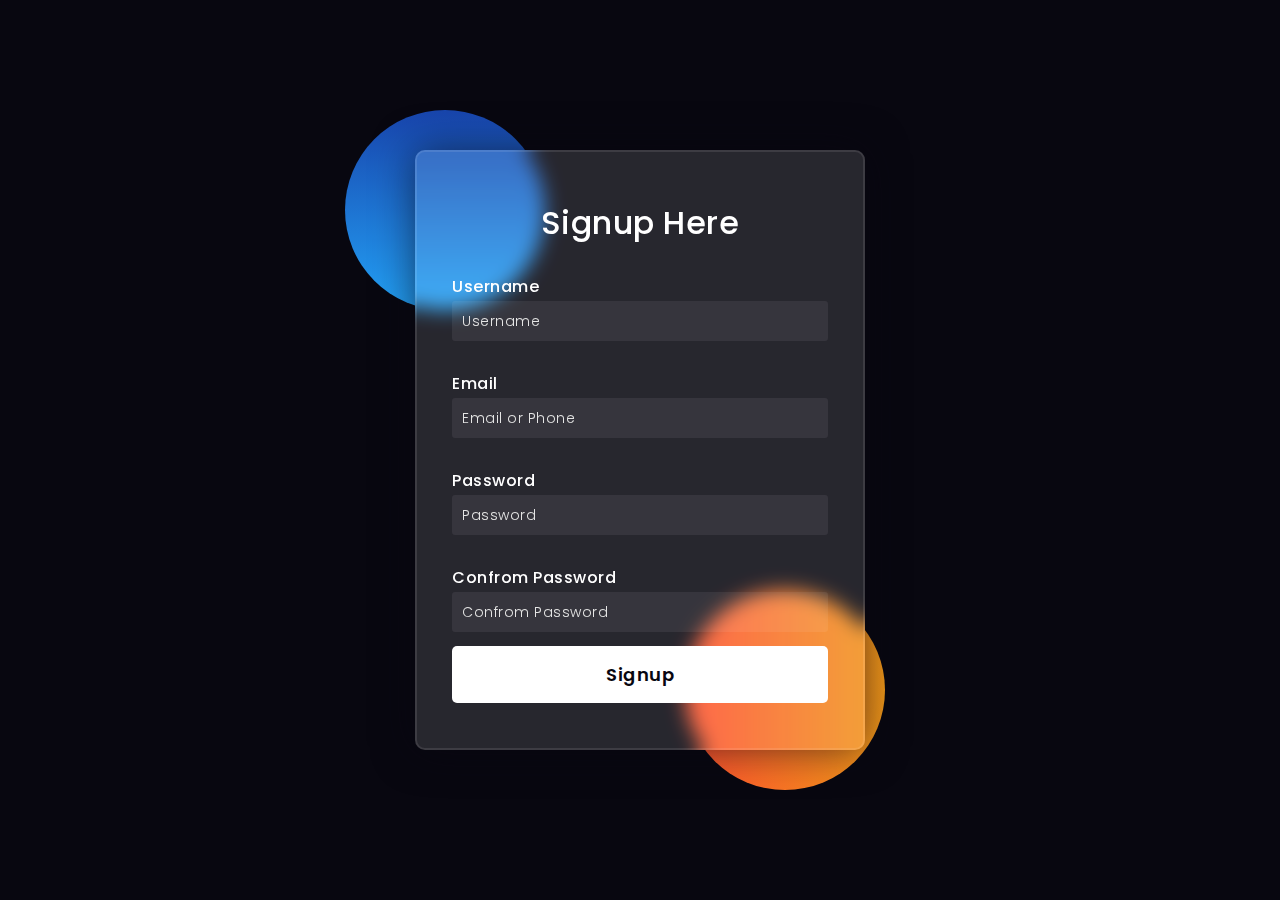
<file: templetes/home.html>
<!DOCTYPE html>
<html lang="en">
<head>
  <!-- Design by foolishdeveloper.com -->
    <title>Signup Page</title>

    <link rel="preconnect" href="https://fonts.gstatic.com">
    <link rel="stylesheet" href="https://cdnjs.cloudflare.com/ajax/libs/font-awesome/5.15.4/css/all.min.css">
    <link href="https://fonts.googleapis.com/css2?family=Poppins:wght@300;500;600&display=swap" rel="stylesheet">
    <!--Stylesheet-->
    <style media="screen">
      *,
*:before,
*:after{
    padding: 0;
    margin: 0;
    box-sizing: border-box;
}
body{
    background-color: #080710;
}
.background{
    width: 430px;
    height: 520px;
    position: absolute;
    transform: translate(-50%,-50%);
    left: 50%;
    top: 50%;
}
.background .shape{
    height: 200px;
    width: 200px;
    position: absolute;
    border-radius: 50%;
}
.shape:first-child{
    background: linear-gradient(
        #1845ad,
        #23a2f6
    );
    left: -80px;
    top: -80px;
}
.shape:last-child{
    background: linear-gradient(
        to right,
        #ff512f,
        #f09819
    );
    right: -30px;
    bottom: -80px;
}
form{
    height: 600px;
    width: 450px;
    background-color: rgba(255,255,255,0.13);
    position: absolute;
    transform: translate(-50%,-50%);
    top: 50%;
    left: 50%;
    border-radius: 10px;
    backdrop-filter: blur(10px);
    border: 2px solid rgba(255,255,255,0.1);
    box-shadow: 0 0 40px rgba(8,7,16,0.6);
    padding: 50px 35px;
}
form *{
    font-family: 'Poppins',sans-serif;
    color: #ffffff;
    letter-spacing: 0.5px;
    outline: none;
    border: none;
}
form h3{
    font-size: 32px;
    font-weight: 500;
    line-height: 42px;
    text-align: center;
}

label{
    display: block;
    margin-top: 30px;
    font-size: 16px;
    font-weight: 500;
}
input{
    display: block;
    height: 40px;
    width: 100%;
    background-color: rgba(255,255,255,0.07);
    border-radius: 3px;
    padding: 0 10px;
    margin-top: 2px;
    font-size: 14px;
    font-weight: 300;
}
::placeholder{
    color: #e5e5e5;
}
button{
    margin-top: 14px;
    width: 100%;
    background-color: #ffffff;
    color: #080710;
    padding: 15px 0;
    font-size: 18px;
    font-weight: 600;
    border-radius: 5px;
    cursor: pointer;
}
.social{
  margin-top: 30px;
  display: flex;
}
.social div{
  background: red;
  width: 150px;
  border-radius: 3px;
  padding: 5px 10px 10px 5px;
  background-color: rgba(255,255,255,0.27);
  color: #eaf0fb;
  text-align: center;
}
.social div:hover{
  background-color: rgba(255,255,255,0.47);
}
.social .fb{
  margin-left: 25px;
}
.social i{
  margin-right: 4px;
}

    </style>
</head>
<body>
    <div class="background">
        <div class="shape"></div>
        <div class="shape"></div>
    </div>
    <form action="" method="post">
        
        <h3>Signup Here</h3>

        <label for="username">Username</label>
        <input type="text" placeholder="Username" name="username" id="username">

        <label for="email">Email</label>
        <input type="email" placeholder="Email or Phone" name="email" id="email">

        <label for="password1">Password</label>
        <input type="password" placeholder="Password" id="password1" name="password1">


        <label for="password2">Confrom Password</label>
        <input type="password" placeholder="Confrom Password" id="password2" name="password2">
        <button type="submit">Signup</button>

        
    </form>
</body>
</html>
</file>
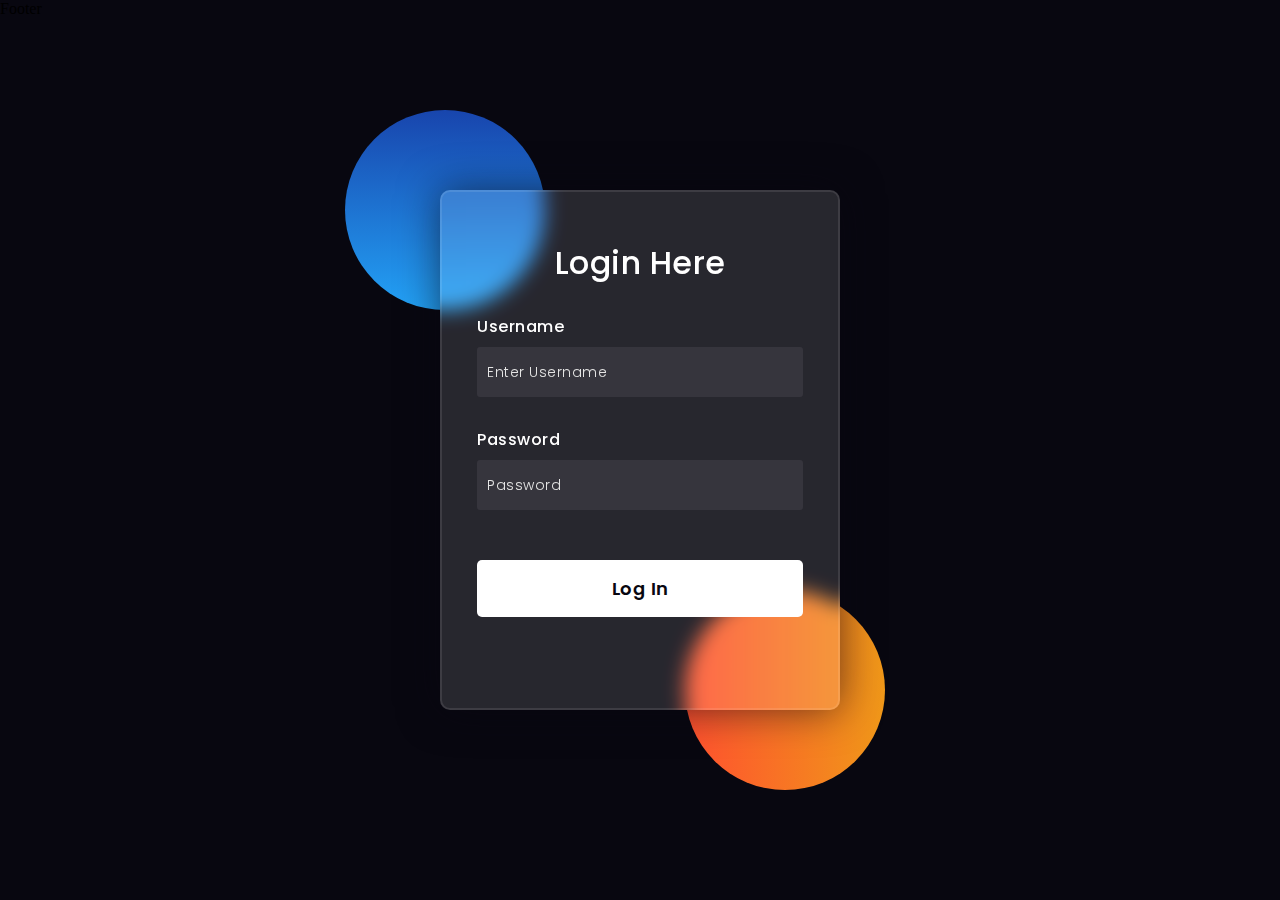
<file: templetes/login.html>
<!DOCTYPE html>
<html lang="en">
<head>
  <!-- Design by foolishdeveloper.com -->
    <title>Login Page</title>
 
    <link rel="preconnect" href="https://fonts.gstatic.com">
    <link rel="stylesheet" href="https://cdnjs.cloudflare.com/ajax/libs/font-awesome/5.15.4/css/all.min.css">
    <link href="https://fonts.googleapis.com/css2?family=Poppins:wght@300;500;600&display=swap" rel="stylesheet">
    <!--Stylesheet-->
    <style media="screen">
      *,
*:before,
*:after{
    padding: 0;
    margin: 0;
    box-sizing: border-box;
}
body{
    background-color: #080710;
}
.background{
    width: 430px;
    height: 520px;
    position: absolute;
    transform: translate(-50%,-50%);
    left: 50%;
    top: 50%;
}
.background .shape{
    height: 200px;
    width: 200px;
    position: absolute;
    border-radius: 50%;
}
.shape:first-child{
    background: linear-gradient(
        #1845ad,
        #23a2f6
    );
    left: -80px;
    top: -80px;
}
.shape:last-child{
    background: linear-gradient(
        to right,
        #ff512f,
        #f09819
    );
    right: -30px;
    bottom: -80px;
}
form{
    height: 520px;
    width: 400px;
    background-color: rgba(255,255,255,0.13);
    position: absolute;
    transform: translate(-50%,-50%);
    top: 50%;
    left: 50%;
    border-radius: 10px;
    backdrop-filter: blur(10px);
    border: 2px solid rgba(255,255,255,0.1);
    box-shadow: 0 0 40px rgba(8,7,16,0.6);
    padding: 50px 35px;
}
form *{
    font-family: 'Poppins',sans-serif;
    color: #ffffff;
    letter-spacing: 0.5px;
    outline: none;
    border: none;
}
form h3{
    font-size: 32px;
    font-weight: 500;
    line-height: 42px;
    text-align: center;
}

label{
    display: block;
    margin-top: 30px;
    font-size: 16px;
    font-weight: 500;
}
input{
    display: block;
    height: 50px;
    width: 100%;
    background-color: rgba(255,255,255,0.07);
    border-radius: 3px;
    padding: 0 10px;
    margin-top: 8px;
    font-size: 14px;
    font-weight: 300;
}
::placeholder{
    color: #e5e5e5;
}
button{
    margin-top: 50px;
    width: 100%;
    background-color: #ffffff;
    color: #080710;
    padding: 15px 0;
    font-size: 18px;
    font-weight: 600;
    border-radius: 5px;
    cursor: pointer;
}
.social{
  margin-top: 30px;
  display: flex;
}
.social div{
  background: red;
  width: 150px;
  border-radius: 3px;
  padding: 5px 10px 10px 5px;
  background-color: rgba(255,255,255,0.27);
  color: #eaf0fb;
  text-align: center;
}
.social div:hover{
  background-color: rgba(255,255,255,0.47);
}
.social .fb{
  margin-left: 25px;
}
.social i{
  margin-right: 4px;
}

    </style>
</head>
<body>
    <div class="background">
        <div class="shape"></div>
        <div class="shape"></div>
    </div>
    <form method="post">
        <h3>Login Here</h3>
        
        <label for="username">Username</label>
        <input type="text" placeholder="Enter Username" id="username" name="username">

        <label for="password">Password</label>
        <input type="password" placeholder="Password" id="password" name="pass">

        <button type="submit">Log In</button>
        <!-- <input type="button" value=""> -->
        <!-- <div class="social">
          <div class="go"><i class="fab fa-google"></i>  Google</div>
          <div class="fb"><i class="fab fa-facebook"></i>  Facebook</div>
        </div> -->
    
    </form>
</body>
</html>
Footer
</file>
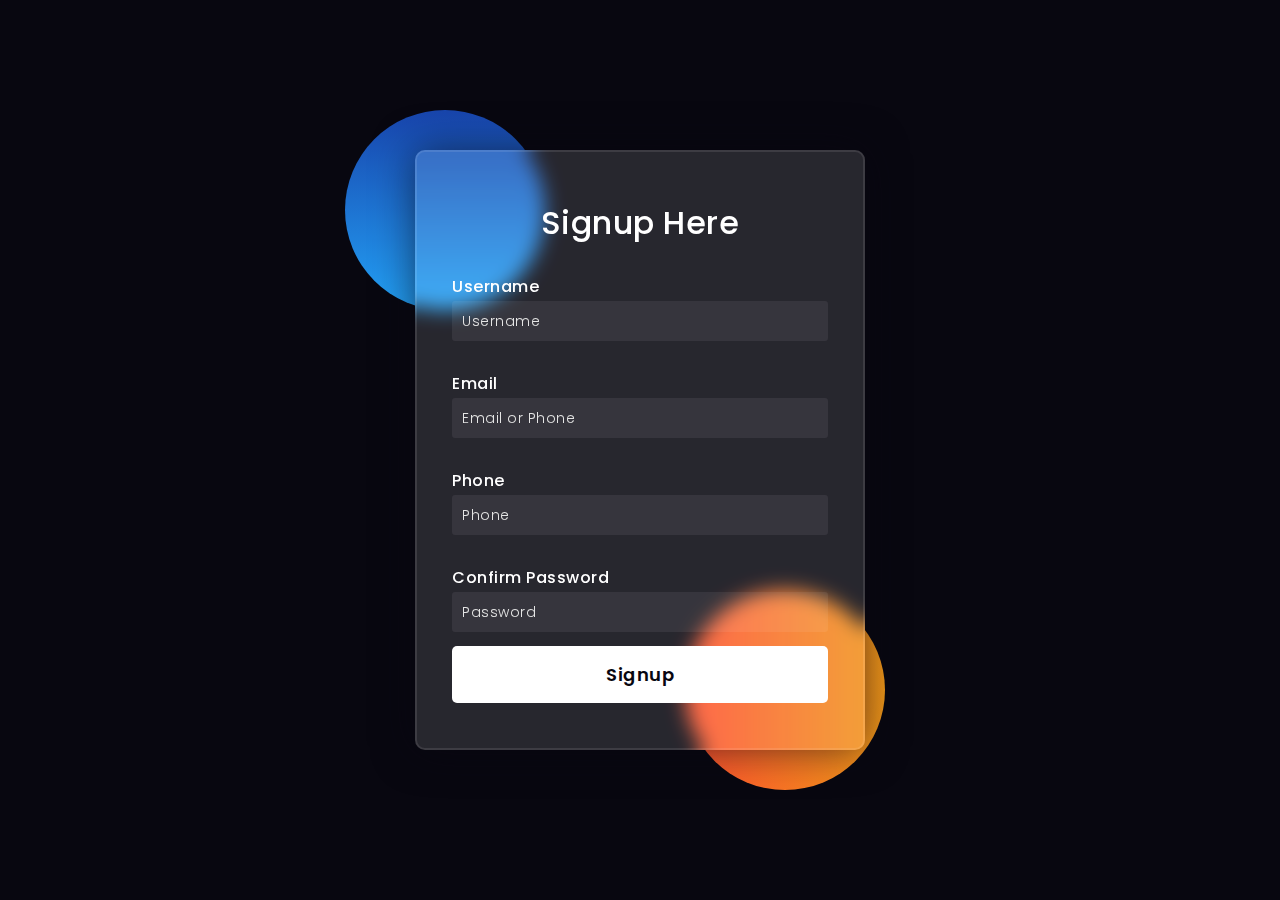
<file: templetes/signup.html>
<!DOCTYPE html>
<html lang="en">
<head>
  <!-- Design by foolishdeveloper.com -->
    <title>Signup Page</title>

    <link rel="preconnect" href="https://fonts.gstatic.com">
    <link rel="stylesheet" href="https://cdnjs.cloudflare.com/ajax/libs/font-awesome/5.15.4/css/all.min.css">
    <link href="https://fonts.googleapis.com/css2?family=Poppins:wght@300;500;600&display=swap" rel="stylesheet">
    <!--Stylesheet-->
    <style media="screen">
      *,
*:before,
*:after{
    padding: 0;
    margin: 0;
    box-sizing: border-box;
}
body{
    background-color: #080710;
}
.background{
    width: 430px;
    height: 520px;
    position: absolute;
    transform: translate(-50%,-50%);
    left: 50%;
    top: 50%;
}
.background .shape{
    height: 200px;
    width: 200px;
    position: absolute;
    border-radius: 50%;
}
.shape:first-child{
    background: linear-gradient(
        #1845ad,
        #23a2f6
    );
    left: -80px;
    top: -80px;
}
.shape:last-child{
    background: linear-gradient(
        to right,
        #ff512f,
        #f09819
    );
    right: -30px;
    bottom: -80px;
}
form{
    height: 600px;
    width: 450px;
    background-color: rgba(255,255,255,0.13);
    position: absolute;
    transform: translate(-50%,-50%);
    top: 50%;
    left: 50%;
    border-radius: 10px;
    backdrop-filter: blur(10px);
    border: 2px solid rgba(255,255,255,0.1);
    box-shadow: 0 0 40px rgba(8,7,16,0.6);
    padding: 50px 35px;
}
form *{
    font-family: 'Poppins',sans-serif;
    color: #ffffff;
    letter-spacing: 0.5px;
    outline: none;
    border: none;
}
form h3{
    font-size: 32px;
    font-weight: 500;
    line-height: 42px;
    text-align: center;
}

label{
    display: block;
    margin-top: 30px;
    font-size: 16px;
    font-weight: 500;
}
input{
    display: block;
    height: 40px;
    width: 100%;
    background-color: rgba(255,255,255,0.07);
    border-radius: 3px;
    padding: 0 10px;
    margin-top: 2px;
    font-size: 14px;
    font-weight: 300;
}
::placeholder{
    color: #e5e5e5;
}
button{
    margin-top: 14px;
    width: 100%;
    background-color: #ffffff;
    color: #080710;
    padding: 15px 0;
    font-size: 18px;
    font-weight: 600;
    border-radius: 5px;
    cursor: pointer;
}
.social{
  margin-top: 30px;
  display: flex;
}
.social div{
  background: red;
  width: 150px;
  border-radius: 3px;
  padding: 5px 10px 10px 5px;
  background-color: rgba(255,255,255,0.27);
  color: #eaf0fb;
  text-align: center;
}
.social div:hover{
  background-color: rgba(255,255,255,0.47);
}
.social .fb{
  margin-left: 25px;
}
.social i{
  margin-right: 4px;
}

    </style>
</head>
<body>
    <div class="background">
        <div class="shape"></div>
        <div class="shape"></div>
    </div>
    <form action="" method="post">
        
        <h3>Signup Here</h3>

        <label for="username">Username</label>
        <input type="text" placeholder="Username" name="username" id="username">

        <label for="email">Email</label>
        <input type="email" placeholder="Email or Phone" name="email" id="email">

        <label for="Phone">Phone</label>
        <input type="tel" placeholder="Phone" id="Phone" name="phone">


        <label for="password2">Confirm Password</label>
        <input type="password" placeholder="Password" id="password" name="password">
        <button type="submit">Signup</button>

        
    </form>
</body>
</html>
</file>
